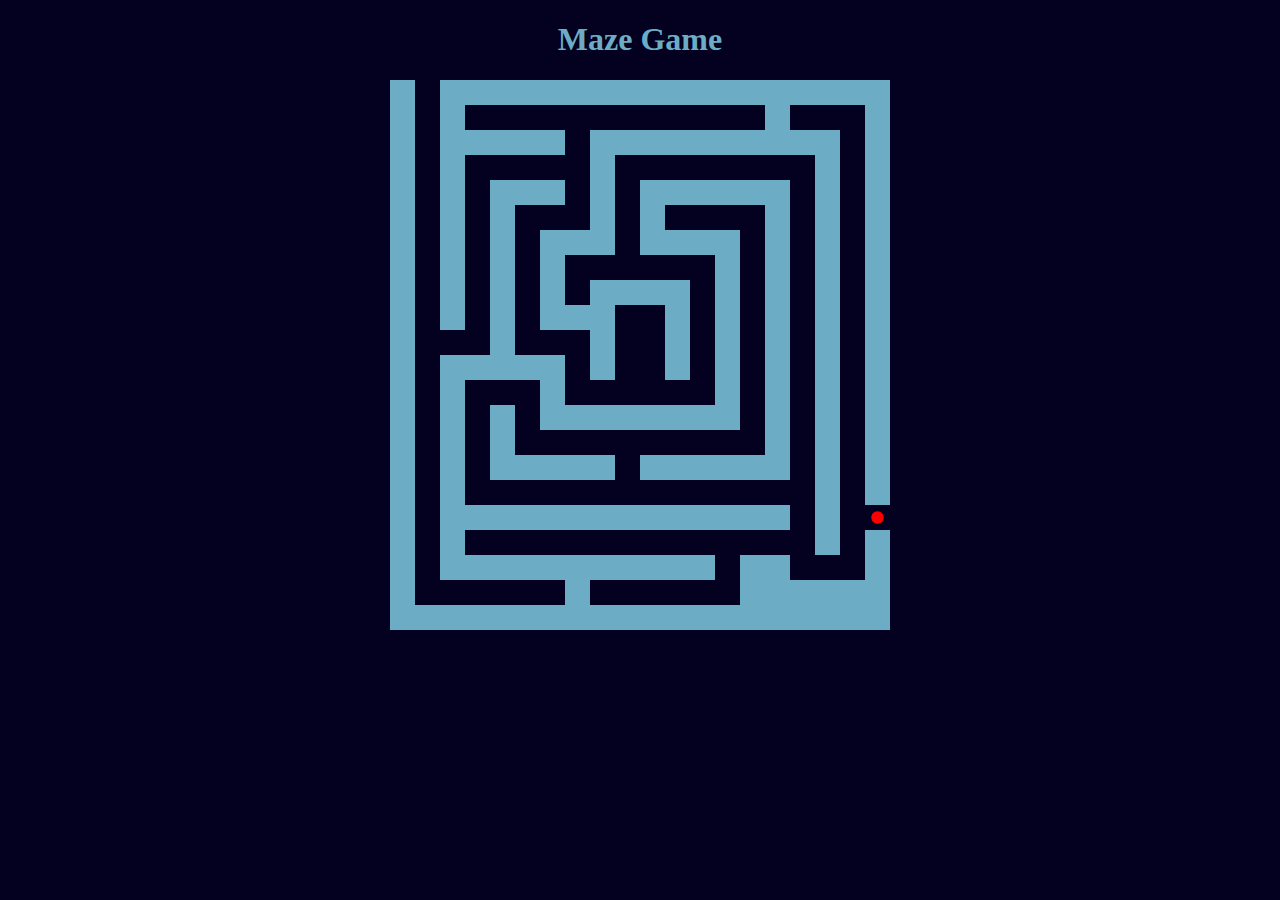
<file: Maze Game/index.html>
<!DOCTYPE html>
<html lang="en">

<head>
  <meta charset="UTF-8">
  <meta name="viewport" content="width=device-width, initial-scale=1.0">
  <title>Maze Game</title>
  <link rel="stylesheet" href="style.css">

</head>

<body>
  <h1>Maze Game</h1>
  <canvas width="500" height="500" id="myCanvas"></canvas>
  <div class="win">
    <h1>Well done! You won!</h1>
  </div>

  <script src="main.js"></script>
</body>

</html>
</file>
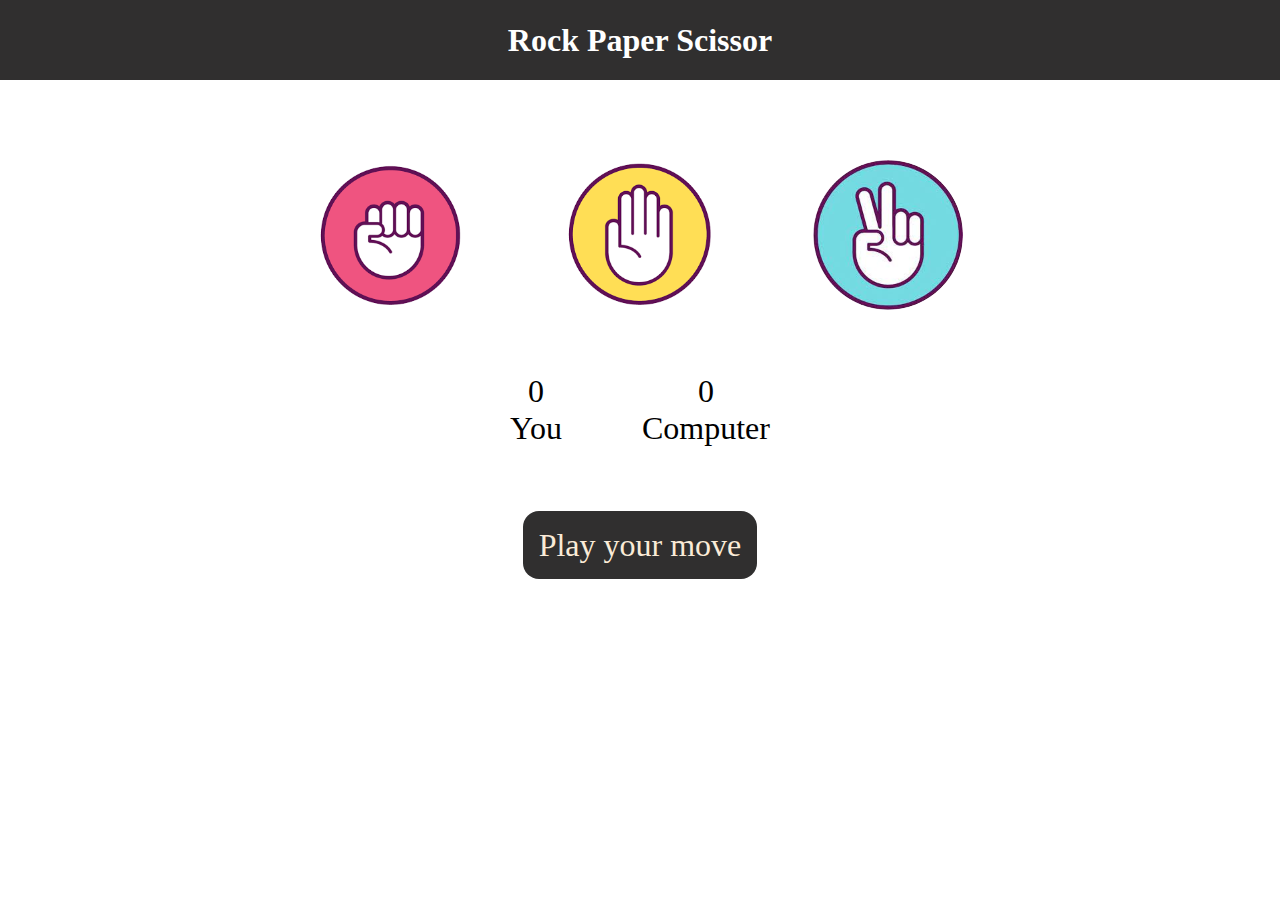
<file: Rock Paper Scissor/index.html>
<!DOCTYPE html>
<html lang="en">
<head>
    <meta charset="UTF-8">
    <meta name="viewport" content="width=device-width, initial-scale=1.0">
    <title>Rock Paper Scissor Game</title>
    <link rel="stylesheet" href="style.css">
</head>
<body>

    <h1>Rock Paper Scissor</h1>

    <div class="choices">
        <div class="choice" id="rock">
            <img src="Images\rock.png">
        </div>
        <div class="choice" id="paper">
            <img src="Images\paper.png">
        </div>
        <div class="choice" id="scissor">
            <img src="Images\scissor.jpeg">
        </div>
    </div>

    <div class="score-board">
        <div class="score">
            <p id="user-score">0</p>
            <p>You</p>
        </div>
        <div class="score">
            <p id="comp-score">0</p>
            <p>Computer</p>
        </div>
    </div>

    <div class="msg-container">
        <p id="msg">Play your move</p>
    </div>

    <script src="main.js"></script>

</body>
</html>
</file>
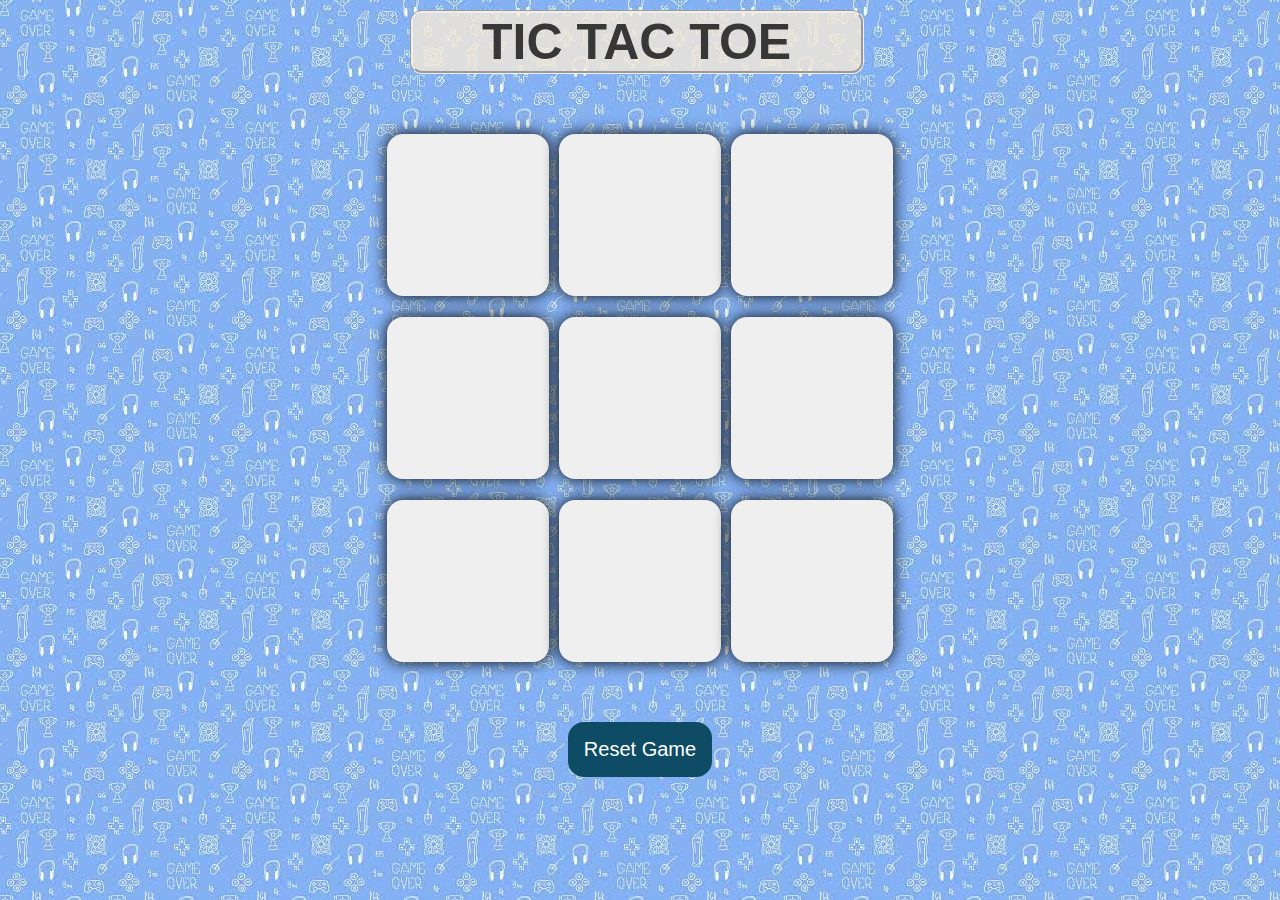
<file: Tic Tac Toe/index.html>
<!DOCTYPE html>
<html lang="en">
<head>
    <meta charset="UTF-8">
    <meta name="viewport" content="width=device-width, initial-scale=1.0">
    <title>Document</title>
    <link rel="stylesheet" href="style.css">
</head>
<body>
    
    <main> 
        <h1>TIC TAC TOE</h1>
        <div class="container">
            <div class="game">
                <button class="box"></button>
                <button class="box"></button>
                <button class="box"></button>
                <button class="box"></button>
                <button class="box"></button>
                <button class="box"></button>
                <button class="box"></button>
                <button class="box"></button>
                <button class="box"></button>
            </div>
        </div>
        <div class="bottom-btns">
            <button id="reset-btn">Reset Game</button>
            <div class="msg-container hide">
                <p id="msg">Winner</p>
                <button id="new-btn">New Game</button>
            </div>
        </div>
    </main>
    <script src="app_js.js"></script>
    
</body>
</html>
</file>
<file: Maze Game/style.css>
body {
  background-color: #03011f;
  font-family: "Source Sans Pro";
  color: #6cacc5;
  text-align: center;
}

.win {
  width: 100%;
  height: auto;
  visibility: hidden;
}

.win h1 {
  margin: 0 auto;
  position: absolute;
  left: 0;
  right: 0;
  top: 50%;

}
</file>
<file: Rock Paper Scissor/style.css>
*{
    margin: 0;
    padding: 0;
    text-align: center;
}
h1{
    background-color: rgb(48, 47, 47);
    color: white;
    height: 5rem;
    line-height: 5rem;
}
.choice{
    height: 165px;
    width: 200px;
}
.choice:hover{
    opacity: 0.5;
    cursor: pointer;
}
img{
    height: 150px;
    width: 150px;
    object-fit: cover;
    border-radius: 50%;
}
.choices{
    display: flex;
    justify-content: center;
    align-items: center;
    gap:3rem;
    margin-top: 5rem;
}
.score-board{
    display: flex;
    justify-content: center;/*h*/
    align-items: center; /*v*/
    font-size: 2rem;
    margin-top: 3rem;
    gap: 5rem;
}
#user, #comp{
    font-size: 4rem;
}

.msg-container{
    margin-top: 5rem;
}
#msg{
    margin-top: 5rem;
    background-color: rgb(48, 47, 47);
    color: antiquewhite;
    font-size: 2rem;
    display: inline;
    padding: 1rem;
    border-radius: 1rem;
}
</file>
<file: Tic Tac Toe/style.css>
*{
    margin: 0;
    padding: 0; 
}
body{
    background-color: rgb(116, 178, 197);
    text-align: center;
    background: url(bg.jpeg) repeat;
    
}
h1{
    margin-top: 10px; 
    font-family: Arial, Helvetica, sans-serif;
    color: rgb(56, 55, 55);
    background-color: rgba(250, 235, 215, 0.767);
    border-style:groove;
    border-radius: 12px;
    width: 35%;
    margin-left: 32%;
    font-size: 50px;
}
.container{
    height: 72vh; 
    display: flex;
    justify-content: center;
    align-items: center;
}
.game{
    height:60vmin;
    width:60vmin;
    display: flex;
    flex-wrap: wrap;
    justify-content: center;
    align-items: center;
    gap: 1.1vmin;
}
.box{
    height:18vmin;
    width: 18vmin;
    border-radius: 1rem;
    border: none;
    box-shadow: 0 0 16px rgb(0, 0, 0,1);
    font-size: 4rem;
    color: brown;
}
.bottom-btns{
    display: flex;
    justify-content: center;
    align-items: center;
}
#reset-btn{
    padding: 1rem;
    font-size: 1.25rem;
    background-color: rgb(13, 76, 100) ;
    color: white;
    border-radius: 1rem;
    border: none;
}
#new-btn{
    padding: 1rem;
    font-size: 1.25rem;
    background-color: rgb(13, 76, 100) ;
    color: white;
    border-radius: 1rem;
    border: none;
}
#msg{
    color: brown;
    font-size: 40px;
    font-weight: bold;
    -webkit-flow-into: 8vmin;
}
.msg-container{
    height: 10vmin;
}
.hide{
    display: none;
}
</file>
